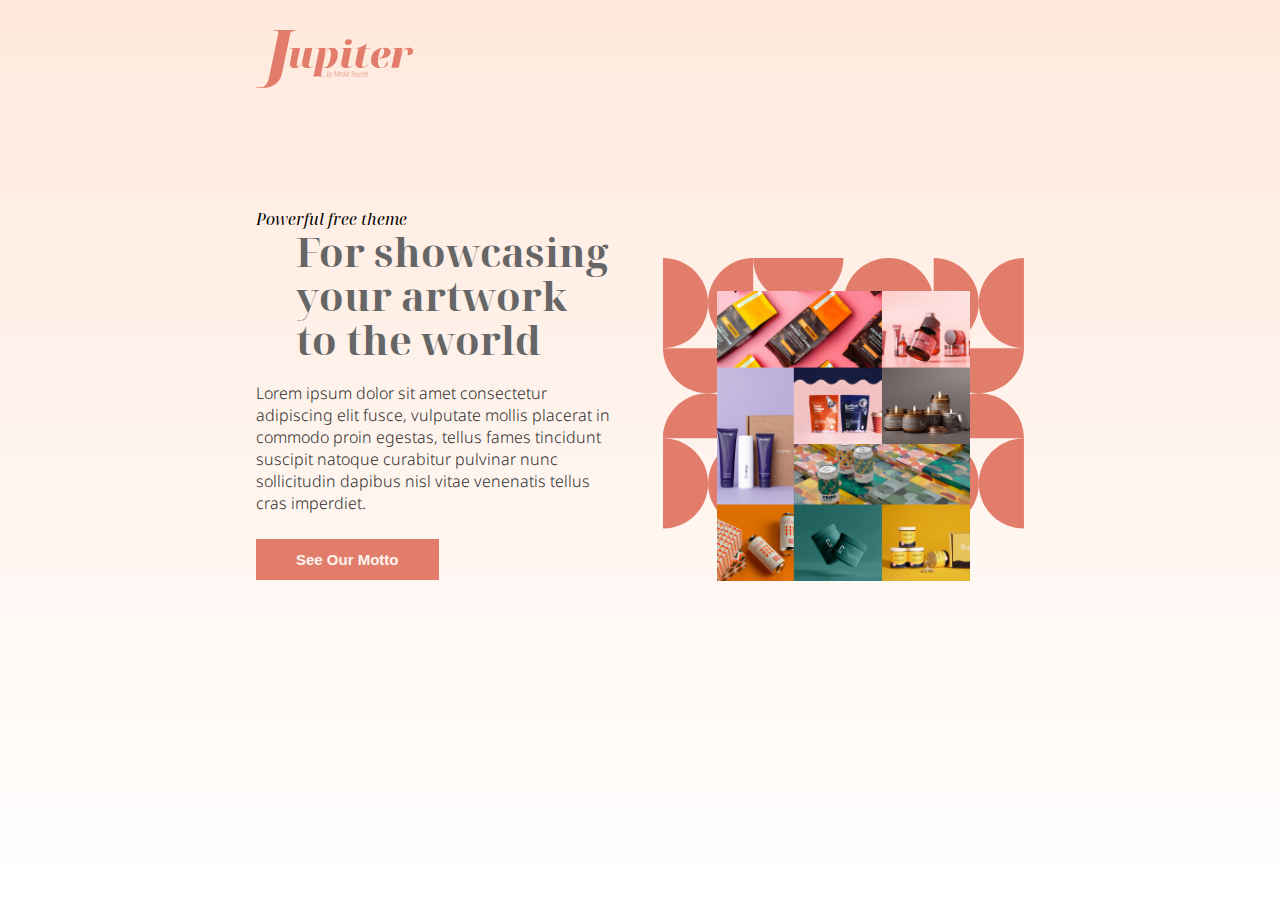
<file: index.html>
<!DOCTYPE html>
<html lang="en">
<head>
    <meta charset="UTF-8">
    <meta name="viewport" content="width=device-width, initial-scale=1.0">
    <title>Practice-04</title>
    <link rel="stylesheet" href="style.css">
</head>
<body>
    <div class="body-container">
        <header class="header-area">
            <div class="header-top">
                <div class="logo">
                    <img src="images/logo.svg" alt="logo">
                </div>
            </div>
            <div class="header-bottom">
                <div class="bottom-left">
                    <span><em>Powerful free theme</em></span>
                    <h2>For showcasing your artwork to the world</h2>
                    <p>Lorem ipsum dolor sit amet consectetur adipiscing elit fusce, vulputate mollis placerat in commodo proin egestas, tellus fames tincidunt suscipit natoque curabitur pulvinar nunc sollicitudin dapibus nisl vitae venenatis tellus cras imperdiet.</p>
                    <a href="pages/motto.html"><button>See Our Motto</button></a>
                </div>
                <div class="bottom-right">
                    <img src="images/bg.svg" alt="photo">
                    <div class="overflow">
                        <img src="images/photo.webp" alt="photo">
                    </div>
                </div>
            </div>
        </header>
    </div>
</body>
</html>
</file>
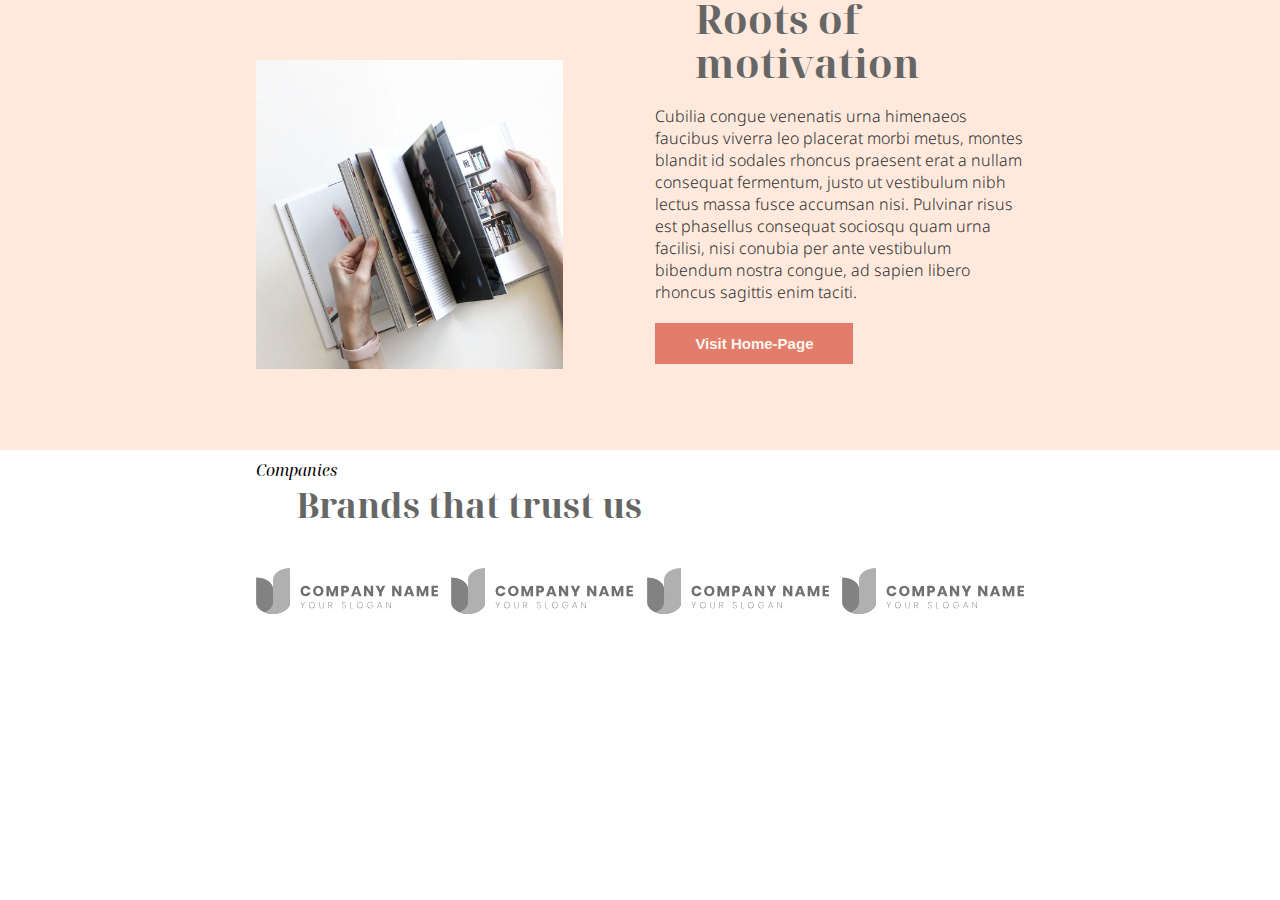
<file: pages/motto.html>
<!DOCTYPE html>
<html lang="en">
<head>
    <meta charset="UTF-8">
    <meta name="viewport" content="width=device-width, initial-scale=1.0">
    <title>Our Motto</title>
    <link rel="stylesheet" href="../style.css">
</head>
<body>
    <div class="motto-container">
        <div class="motto-area">
            <div class="motto-top">
                <div class="top-left">
                    <img src="../images/motto photo.webp" alt="photo">
                </div>
                <div class="top-right">
                    <span><em>Our motto</em></span>
                    <h2>Roots of motivation</h2>
                    <p>Cubilia congue venenatis urna himenaeos faucibus viverra leo placerat morbi metus, montes blandit id sodales rhoncus praesent erat a nullam consequat fermentum, justo ut vestibulum nibh lectus massa fusce accumsan nisi. Pulvinar risus est phasellus consequat sociosqu quam urna facilisi, nisi conubia per ante vestibulum bibendum nostra congue, ad sapien libero rhoncus sagittis enim taciti.</p>
                    <a href="../index.html"><button>Visit Home-Page</button></a>
                </div>
            </div>

            <div class="motto-bottom">
                <span><em>Companies</em></span>
                <h2>Brands that trust us</h2>
                <div class="bottom-container">
                    <div class="company"><img src="../images/motto logo.svg" alt="logo"></div>
                    <div class="company"><img src="../images/motto logo.svg" alt="logo"></div>
                    <div class="company"><img src="../images/motto logo.svg" alt="logo"></div>
                    <div class="company"><img src="../images/motto logo.svg" alt="logo"></div>
                </div>
            </div>
        </div>
    </div>
</body>
</html>
</file>
<file: style.css>
@import url('https://fonts.googleapis.com/css2?family=Noto+Sans:ital,wght@0,100..900;1,100..900&family=Noto+Serif+Display:ital,wght@0,100..900;1,100..900&display=swap');
*{
    margin: 0;
    padding: 0;
}
img{
    height: auto;
    max-width: 100%;
    display: block;
}
a{
    text-decoration: none;
}
.body-container{
    height: 100vh;
    font-family: "Noto Serif Display", serif;
    background-size: cover;
    background-position: center;
    background-repeat: no-repeat;
    background-attachment: fixed;
    background-image: linear-gradient(to bottom, #ffe9dc, #ffffff);
}
.header-area{
    width: 60%;
    margin: 0 auto;
    padding: 30px 0;   
}
.header-bottom{
    padding: 120px 0;
    display: flex;
    align-items: center;
    justify-content: space-between;
}
.bottom-left{
    width: 47%;
}
.bottom-left h2{
    font-size: 40px;
    color: #666666;
    padding: 0 0 20px 40px;
    line-height: 1.1em;
}
.bottom-left p{
    color:#2E2E2E;
    font-weight: 300;
    font-family: "Noto Sans", sans-serif;
}
.bottom-left button{
    font-size: 15px;
    font-weight: bold;
    color: #fff4ee;
    margin-top: 25px;
    padding: 12px 40px;
    border: none;
    transition: .6s;
    background-color: #e27d6c;
}
.bottom-left button:hover{
    color: #e27d6c;
    cursor: pointer;
    background-color: #ffe9dc;
}
.bottom-right{
    width: 47%;
    position: relative;
}
.overflow{
    width: 70%;
    position: absolute;
    top: 12%;
    left: 15%;
}

/* page-02 */
.motto-container{
    height: 50vh;
    font-family: "Noto Serif Display", serif;
    background-color: #ffe9dc;;
}
.motto-area{
    width: 60%;
    margin: 0 auto;
    padding: 30px 0; 
}
.motto-top{
    padding: 30px 0;
    margin-bottom: 60px;
    display: flex;
    align-items: center;
    justify-content: space-between;
}
.top-left{
    width: 40%;
}
.top-right{
    width: 48%;
    margin-top: -90px;
}
.top-right h2{
    font-size: 40px;
    color: #666666;
    padding: 0 0 20px 40px;
    line-height: 1.1em;
}
.top-right p{
    color:#2E2E2E;
    font-weight: 300;
    font-family: "Noto Sans", sans-serif;
}
.top-right button{
    border: none;
    font-size: 15px;
    font-weight: bold;
    color: #fff4ee;
    margin-top: 20px;
    transition: .6s;
    padding: 12px 40px;
    background-color: #e27d6c;
}
.top-right button:hover{
    cursor: pointer;
    color: #e27d6c;
    background-color: #ffd8d0;
}
.motto-bottom h2{
    font-size: 35px;
    color: #666666;
    padding: 0 0 40px 40px;
}
.bottom-container{
    display: flex;
    justify-content: space-between;
}
</file>
